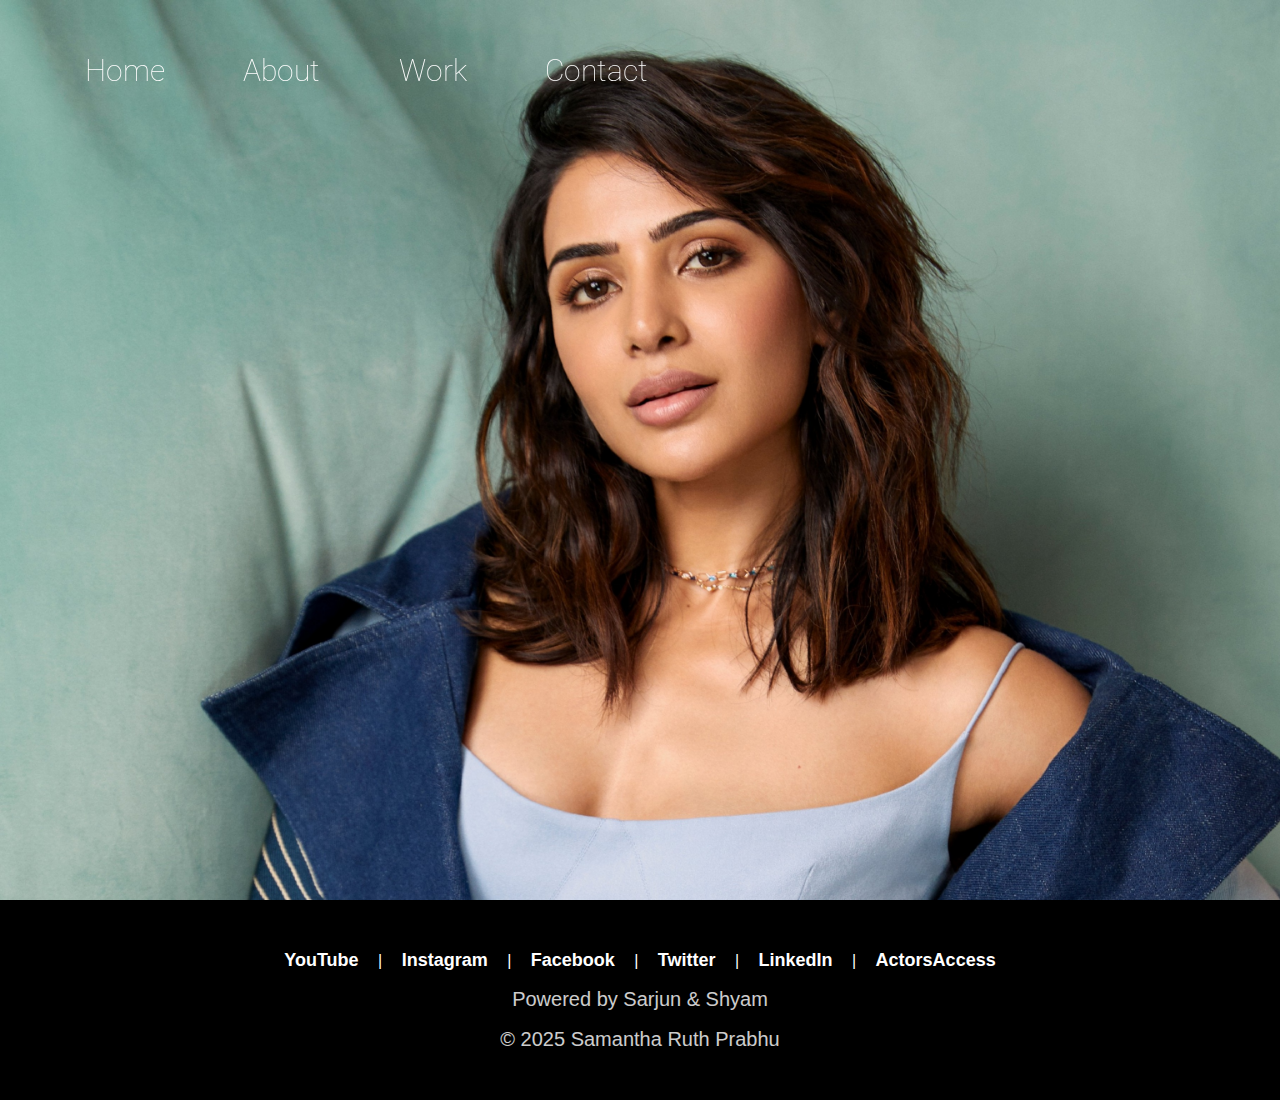
<file: index.html>
<!DOCTYPE html>
<html lang="en">
<head>
    <meta charset="UTF-8">
    <meta name="viewport" content="width=device-width, initial-scale=1.0">
    <title>Samantha Ruth Prabhu</title>
    <link href="https://cdn.jsdelivr.net/npm/bootstrap@5.3.3/dist/css/bootstrap.min.css" rel="stylesheet">
    <link rel="stylesheet" href="./styles.css">
    <link rel="preconnect" href="https://fonts.googleapis.com">
<link rel="preconnect" href="https://fonts.gstatic.com" crossorigin>
<link href="https://fonts.googleapis.com/css2?family=Bebas+Neue&family=Roboto:wght@100;300;400;500;700&display=swap" rel="stylesheet">
    <style>
   @media screen and (max-width: 994px) {
  /* Add your styles here */
  .text{
    font-size: 70px;
  }
}

@media screen and (max-width: 863px) {
  /* Add your styles here */
  .text{
    font-size: 50px;
  }
}

@media screen and (max-width: 684px) {
  /* Add your styles here */
  .header a{
    font-size: 25px;
  }
}


@media screen and (max-width: 630px) {
  /* Add your styles here */
  .header {
    display: none;
  }
  .hamburgur{
    display: block !important;
  }
  .text{
    font-size: 40px;
  }
}

@media screen and (max-width: 495px) {
  /* Add your styles here */

  .text{
    font-size: 30px;
  }
}

.hamburgur{
    display: none;
}


    </style>
</head>
<body>
    

    <div class="dropdown hamburgur" style="
    position: absolute;
    left: 40px;
    top: 50px;
    z-index: 10;
   
    ">
        <button class="dropdown-toggle" type="button" id="dropdownMenuButton1" data-bs-toggle="dropdown" aria-expanded="false" style="background-color: transparent; border: none;">
            <svg width="50px" height="50px" viewBox="0 0 15 15" fill="none" xmlns="http://www.w3.org/2000/svg">
                <path
                  fill-rule="evenodd"
                  clip-rule="evenodd"
                  d="M1.5 3C1.22386 3 1 3.22386 1 3.5C1 3.77614 1.22386 4 1.5 4H13.5C13.7761 4 14 3.77614 14 3.5C14 3.22386 13.7761 3 13.5 3H1.5ZM1 7.5C1 7.22386 1.22386 7 1.5 7H13.5C13.7761 7 14 7.22386 14 7.5C14 7.77614 13.7761 8 13.5 8H1.5C1.22386 8 1 7.77614 1 7.5ZM1 11.5C1 11.2239 1.22386 11 1.5 11H13.5C13.7761 11 14 11.2239 14 11.5C14 11.7761 13.7761 12 13.5 12H1.5C1.22386 12 1 11.7761 1 11.5Z"
                  fill="#000000"
                />
              </svg>
        </button>
      
        <ul class="dropdown-menu" aria-labelledby="dropdownMenuButton1">
          <li><a class="dropdown-item" href="index.html">Home</a></li>
          <li><a class="dropdown-item" href="about.html">About</a></li>
          <li><a class="dropdown-item" href="gallary.html">Work</a></li>
          <li><a class="dropdown-item" href="contact us.html">Contact</a></li>
        </ul>
      </div>
    <!-- Header Section -->
    <div class="header pt-5 ps-5">
        <a href="index.html">Home</a>
        <a href="about.html">About</a>
        <a href="gallary.html">Work</a>
        <a href="contact us.html">Contact</a>
    </div>

    <!-- Home Section -->
    <div class="home">
        <div class="text">SAMANTHA RUTH PRABHU</div>
    </div>
    <div class="footer mb-5">
        <div>
            <a href="#">YouTube</a> |
            <a href="#">Instagram</a> |
            <a href="#">Facebook</a> |
            <a href="#">Twitter</a> |
            <a href="#">LinkedIn</a> |
            <a href="#">ActorsAccess</a>
        </div>
        <p>Powered by Sarjun & Shyam</p>
        <p>© 2025 Samantha Ruth Prabhu</p>
    </div>

    <script src="https://cdn.jsdelivr.net/npm/bootstrap@5.3.3/dist/js/bootstrap.bundle.min.js"></script>
</body>
</html>
</file>
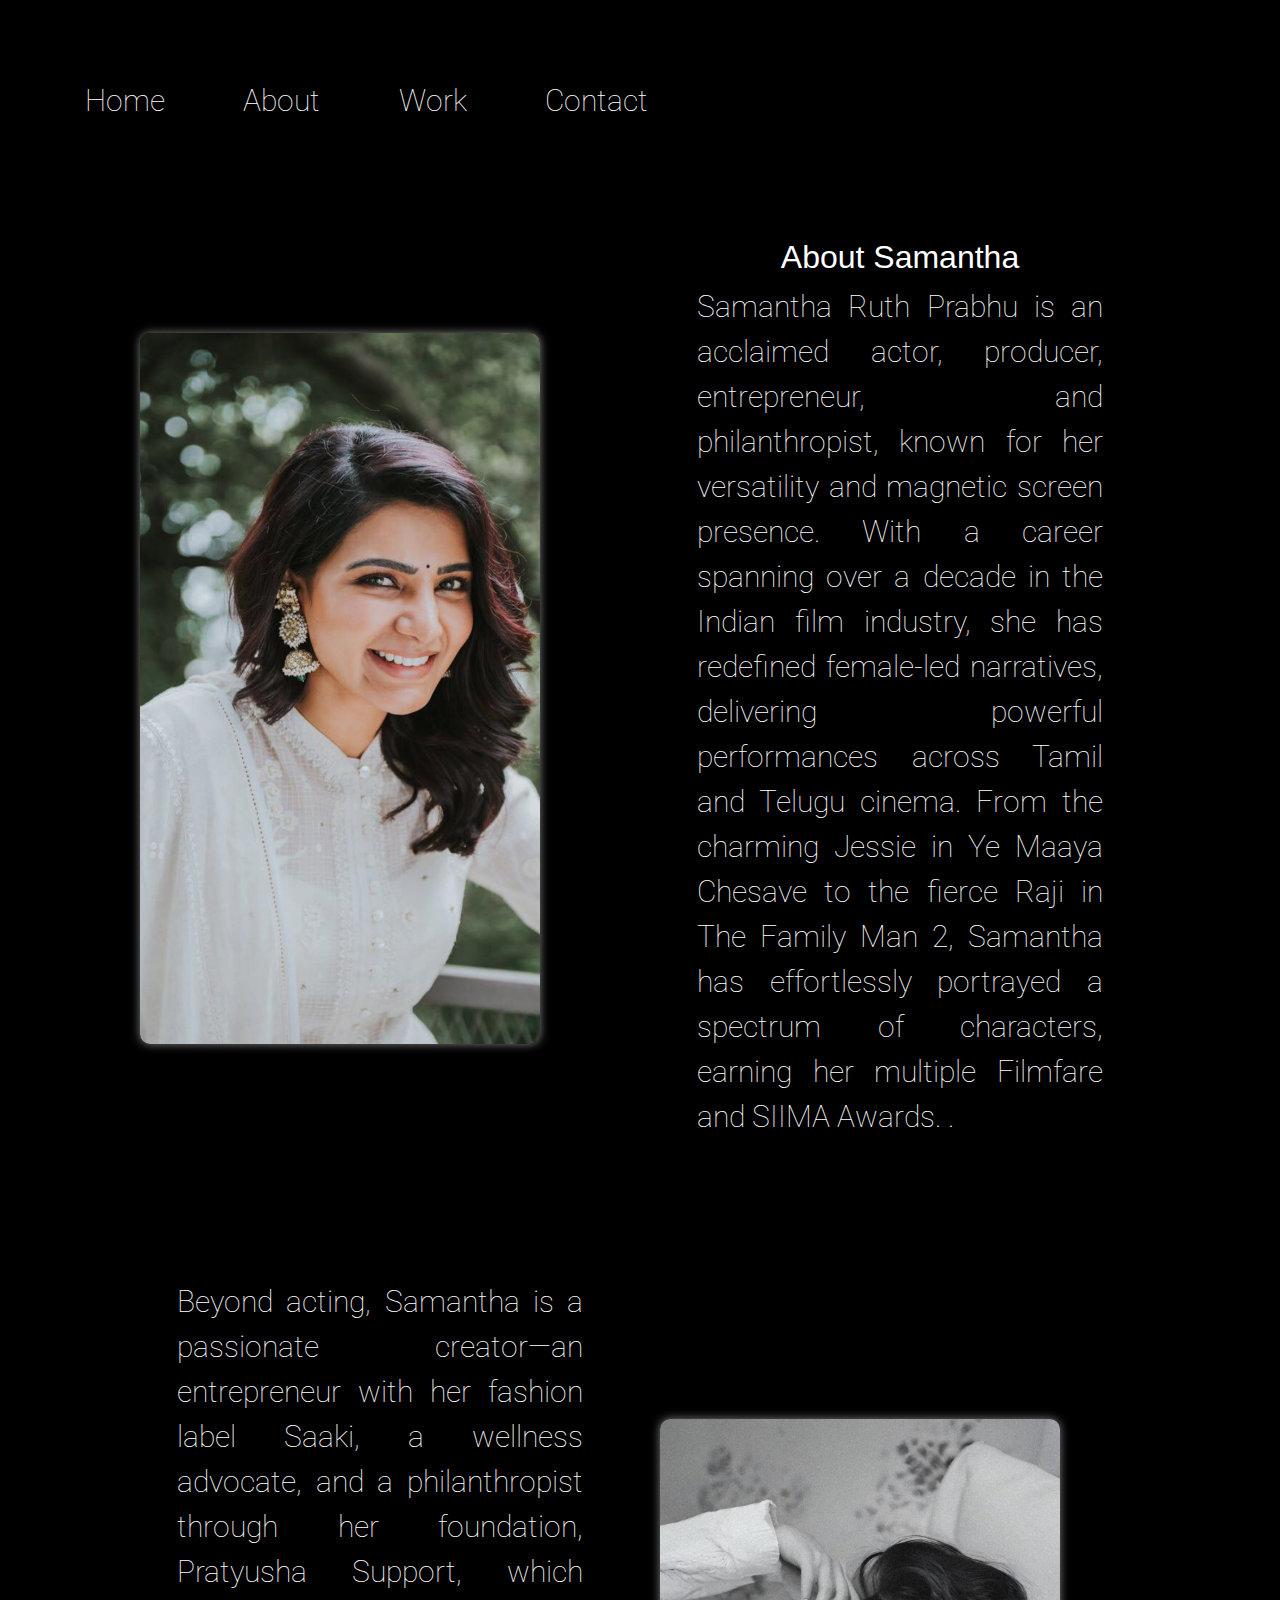
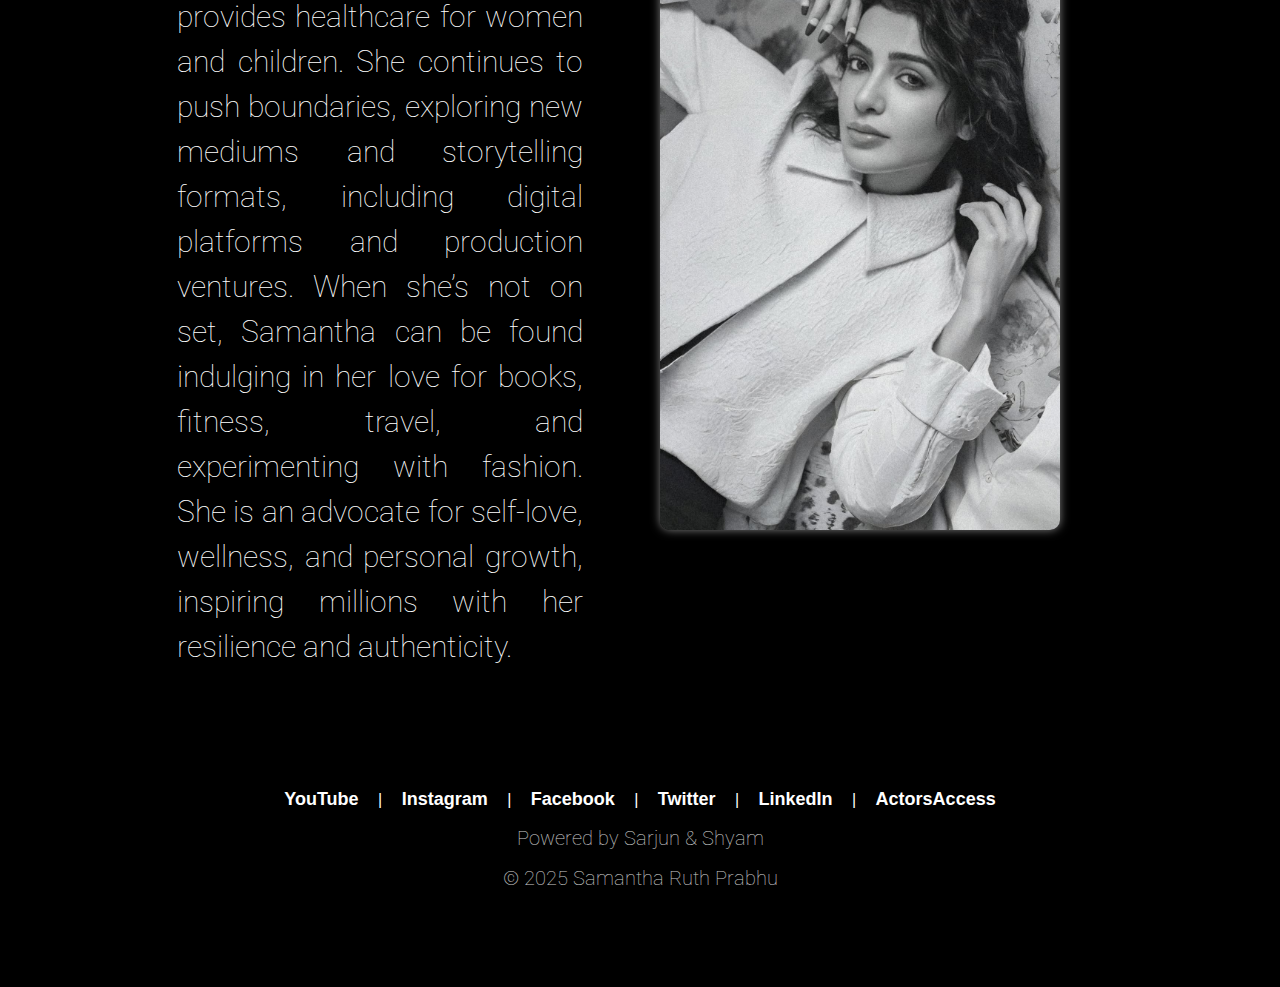
<file: about.html>
<!DOCTYPE html>
<html lang="en">
<head>
    <meta charset="UTF-8">
    <meta name="viewport" content="width=device-width, initial-scale=1.0">
    <title>About Asamthan</title>
    <link href="https://cdn.jsdelivr.net/npm/bootstrap@5.3.3/dist/css/bootstrap.min.css" rel="stylesheet">
    <style>
        body {
            margin: 0;
            padding: 0;
            background-color: black;
            color: white;
            font-family: Arial, sans-serif;
        }
        .container {
            display: flex;
            align-items: center;
            justify-content: center;
            padding: 50px;
        }
        .image {
            flex: 1;
            padding: 20px;
        }
        .image img {
            width: 100%;
            max-width: 400px;
            border-radius: 10px;
            box-shadow: 0 0 10px rgba(255, 255, 255, 0.5);
        }
        .text {
            flex: 1;
            padding: 20px;
            text-align: justify;
        }
        @media (max-width: 768px) {
            .container {
                flex-direction: column;
                text-align: center;
            }
        }

        .header {


width: 100%;

padding: 15px 0;
text-align: left;
z-index: 1000;
margin: 30px 0 ;
}

.header a {
color: white;
font-size: 30px;
text-decoration: none;
margin: 0 37px;
font-weight: 100;
font-family: "Roboto", sans-serif;
font-optical-sizing: auto;
font-weight: 100;
font-style: normal;
}

.header a:hover {
color: #f39c12;
}

.footer {
            background: black;
            color: white;
            text-align: center;
            padding: 20px 0;
            font-size: 16px;
            height: 200px;
            display: flex;
            flex-direction: column;
            justify-content: center;
            align-items: center;
        }

        .footer a {
            color: white;
            text-decoration: none;
            margin: 0 15px;
            font-weight: bold;
            font-size: 18px;

        }

        .footer a:hover {
            color: #f39c12;
        }

        .footer p {
            margin: 10px 0 0;
            font-size: 20px;
            opacity: 0.8;
        }

        p{
            
            color: white;
font-size: 30px;
text-decoration: none;
margin: 0 37px;
font-weight: 100;
font-family: "Roboto", sans-serif;
font-optical-sizing: auto;
font-weight: 100;
font-style: normal;
        }

        @media screen and (max-width: 1224px) {
            .container{
                flex-direction: column;
            }
            .image2 {
                
        order: -1; /* Moves this container before others in the flex container */
    }
}

@media screen and (max-width: 630px) {
  /* Add your styles here */
  .header {
    display: none;
  }
  .hamburgur{
    display: block !important;
  }
  .text{
    font-size: 40px;
  }
}

.hamburgur{
    display: none;
}

    </style>
      <link href="https://fonts.googleapis.com/css2?family=Bebas+Neue&family=Roboto:wght@100;300;400;500;700&display=swap" rel="stylesheet">
</head>
<body>

    <div class="dropdown hamburgur" style="
    position: absolute;
    left: 30px;
    top: 30px;
    z-index: 10;
  
    ">
        <button class="dropdown-toggle" type="button" id="dropdownMenuButton1" data-bs-toggle="dropdown" aria-expanded="false" style=" border: none;  background-color: transparent;">
            <svg width="50px" height="50px" viewBox="0 0 15 15" fill="none" xmlns="http://www.w3.org/2000/svg">
                <path
                  fill-rule="evenodd"
                  clip-rule="evenodd"
                  d="M1.5 3C1.22386 3 1 3.22386 1 3.5C1 3.77614 1.22386 4 1.5 4H13.5C13.7761 4 14 3.77614 14 3.5C14 3.22386 13.7761 3 13.5 3H1.5ZM1 7.5C1 7.22386 1.22386 7 1.5 7H13.5C13.7761 7 14 7.22386 14 7.5C14 7.77614 13.7761 8 13.5 8H1.5C1.22386 8 1 7.77614 1 7.5ZM1 11.5C1 11.2239 1.22386 11 1.5 11H13.5C13.7761 11 14 11.2239 14 11.5C14 11.7761 13.7761 12 13.5 12H1.5C1.22386 12 1 11.7761 1 11.5Z"
                  fill="#FFFFFF"
                />
              </svg>
        </button>
      
        <ul class="dropdown-menu" aria-labelledby="dropdownMenuButton1">
          <li><a class="dropdown-item" href="index.html">Home</a></li>
          <li><a class="dropdown-item" href="about.html">About</a></li>
          <li><a class="dropdown-item" href="gallary.html">Work</a></li>
          <li><a class="dropdown-item" href="contact us.html">Contact</a></li>
        </ul>
      </div>
    <div class="header pt-5 ps-5">
        <a href="index.html">Home</a>
        <a href="about.html">About</a>
        <a href="gallary.html">Work</a>
        <a href="contact us.html">Contact</a>
    </div>
<div class="container container1">
    <div class="image">
        <img src="./pictures/three.jpeg.jpg" alt="Asamthan">
    </div>
    <div class="text">
        <h2 style="text-align: center;">About Samantha</h2>
        <p>Samantha Ruth Prabhu is an acclaimed actor, producer, entrepreneur, and philanthropist, known for her versatility and magnetic screen presence. With a career spanning over a decade in the Indian film industry, she has redefined female-led narratives, delivering powerful performances across Tamil and Telugu cinema. From the charming Jessie in Ye Maaya Chesave to the fierce Raji in The Family Man 2, Samantha has effortlessly portrayed a spectrum of characters, earning her multiple Filmfare and SIIMA Awards.
            .</p>
    </div>
</div>

<div class="container container2">
    <div class="text">
        
        <p>Beyond acting, Samantha is a passionate creator—an entrepreneur with her fashion label Saaki, a wellness advocate, and a philanthropist through her foundation, Pratyusha Support, which provides healthcare for women and children. She continues to push boundaries, exploring new mediums and storytelling formats, including digital platforms and production ventures.

            When she’s not on set, Samantha can be found indulging in her love for books, fitness, travel, and experimenting with fashion. She is an advocate for self-love, wellness, and personal growth, inspiring millions with her resilience and authenticity.</p>
    </div>
    <div class="image image2">
        <img src="./pictures/eight.jpg" alt="Journey">
    </div>
</div>
<div class="footer mb-5">
    <div>
        <a href="#">YouTube</a> |
        <a href="#">Instagram</a> |
        <a href="#">Facebook</a> |
        <a href="#">Twitter</a> |
        <a href="#">LinkedIn</a> |
        <a href="#">ActorsAccess</a>
    </div>
    <p>Powered by Sarjun & Shyam</p>
    <p>© 2025 Samantha Ruth Prabhu</p>
</div>
</body>
<script src="https://cdn.jsdelivr.net/npm/bootstrap@5.3.3/dist/js/bootstrap.bundle.min.js"></script>
</html>
</file>
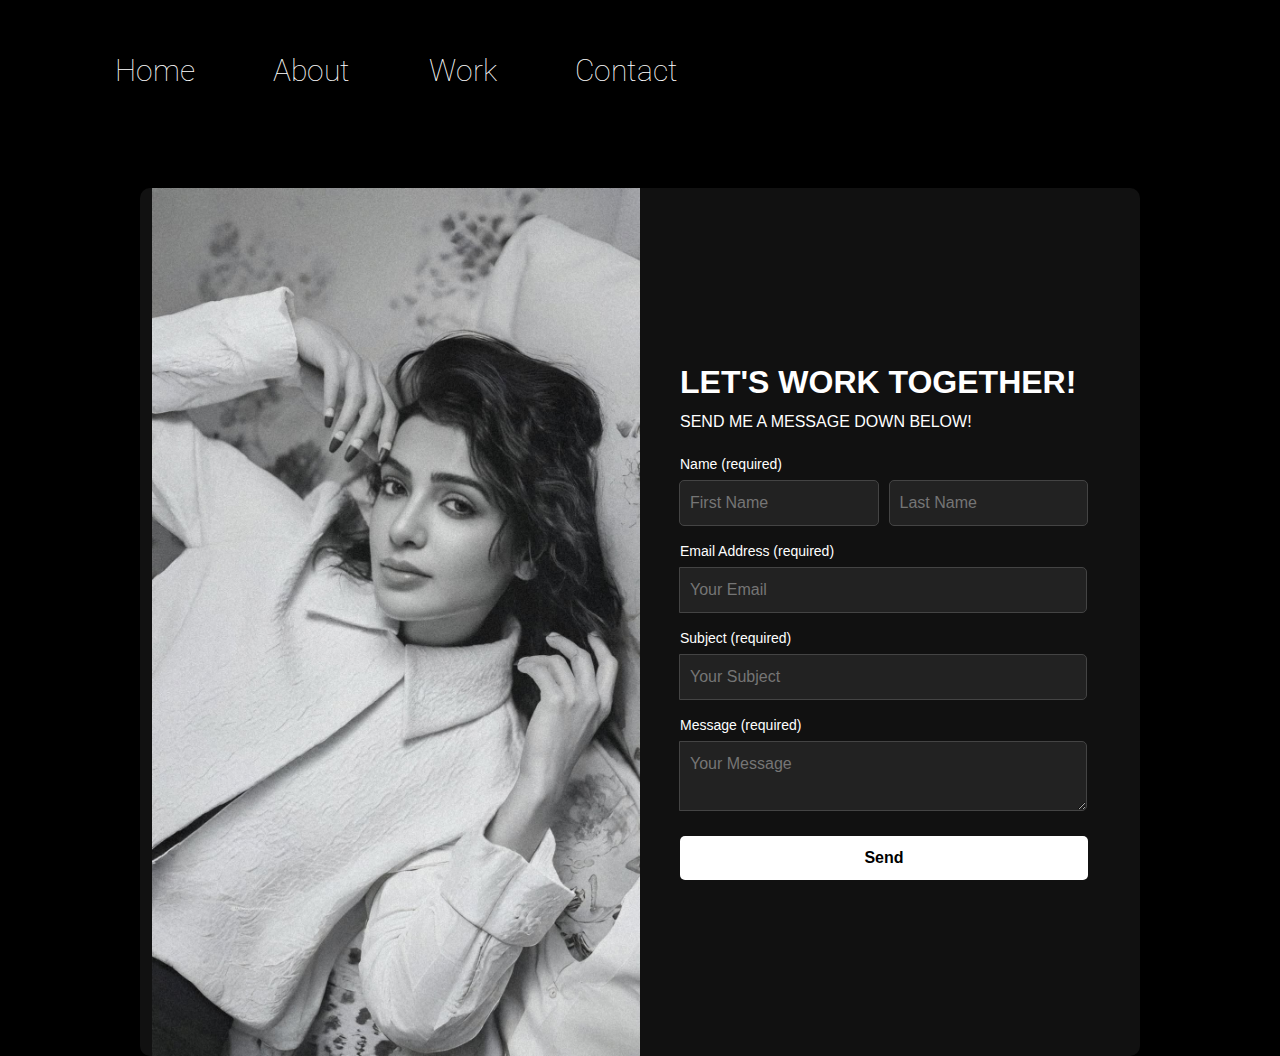
<file: contact us.html>
<!DOCTYPE html>
<html lang="en">
<head>
    <meta charset="UTF-8">
    <meta name="viewport" content="width=device-width, initial-scale=1.0">
    <title>Contact Us</title>
    <link rel="stylesheet" href="">
    <link href="https://fonts.googleapis.com/css2?family=Bebas+Neue&family=Roboto:wght@100;300;400;500;700&display=swap" rel="stylesheet">
    
    <link href="https://cdn.jsdelivr.net/npm/bootstrap@5.3.3/dist/css/bootstrap.min.css" rel="stylesheet">
    <style>
        * {
    margin: 0;
    padding: 0;
    box-sizing: border-box;
    font-family: Arial, sans-serif;
}
.header {


    width: 100%;
  
    padding: 15px 0;
    text-align: left;
    z-index: 1000;
    margin: 30px 0 ;
}

.header a {
    color: white;
    font-size: 30px;
    text-decoration: none;
    margin: 0 37px;
    font-weight: 100;
    font-family: "Roboto", sans-serif;
  font-optical-sizing: auto;
  font-weight: 100;
  font-style: normal;
}

.header a:hover {
    color: #f39c12;
}

body {
    background-color: #000;
    color: #fff;
    display: flex;
    flex-direction: column;
    justify-content: center;
    align-items: center;
    height: 100vh;
}

.container {
    display: flex;
    width: 80%;
    max-width: 1000px;
    background: #111;
    border-radius: 10px;
    margin-top: 343px;
}

.image-section {
    width: 50%;
}

.image-section img {
    width: 100%;
    height: 100%;
    object-fit: cover;
}

.form-section {
    width: 50%;
    padding: 40px;
    text-align: left;
    display: flex
;
    flex-direction: column;
    justify-content: center;
}

h1 {
    font-size: 32px;
    font-weight: bold;
}

p {
    margin-bottom: 20px;
}

.input-group {
    margin-bottom: 15px;
}

.input-group label {
    display: block;
    font-size: 14px;
    margin-bottom: 5px;
}

.name-fields {
    display: flex;
    gap: 10px;
}

.name-fields input {
    width: 50%;
}

input, textarea {
    width: 100%;
    padding: 10px;
    background: #222;
    border: 1px solid #444;
    color: #fff;
    border-radius: 5px;
}

button {
    width: 100%;
    padding: 10px;
    background: #fff;
    color: #000;
    font-weight: bold;
    border: none;
    border-radius: 5px;
    cursor: pointer;
    margin-top: 10px;
}

button:hover {
    background: #bbb;
}

@media screen and (max-width: 630px) {
  /* Add your styles here */
  .header {
    display: none;
  }
  .hamburgur{
    display: block !important;
  }
  .text{
    font-size: 40px;
  }
  .container{
    flex-direction: column;
    margin-top: 603px;
  }
  .image-section{
    width: 100% !important;

  }
  .form-section{
    width: 100% !important;
  }
}

.hamburgur{
    display: none;
}

    </style>
</head>
<body>
    <div class="dropdown hamburgur" style="
    position: absolute;
    left: 30px;
    top: 30px;
    z-index: 10;
  
    ">
        <button class="dropdown-toggle" type="button" id="dropdownMenuButton1" data-bs-toggle="dropdown" aria-expanded="false" style=" border: none;  background-color: transparent;">
            <svg width="50px" height="50px" viewBox="0 0 15 15" fill="none" xmlns="http://www.w3.org/2000/svg">
                <path
                  fill-rule="evenodd"
                  clip-rule="evenodd"
                  d="M1.5 3C1.22386 3 1 3.22386 1 3.5C1 3.77614 1.22386 4 1.5 4H13.5C13.7761 4 14 3.77614 14 3.5C14 3.22386 13.7761 3 13.5 3H1.5ZM1 7.5C1 7.22386 1.22386 7 1.5 7H13.5C13.7761 7 14 7.22386 14 7.5C14 7.77614 13.7761 8 13.5 8H1.5C1.22386 8 1 7.77614 1 7.5ZM1 11.5C1 11.2239 1.22386 11 1.5 11H13.5C13.7761 11 14 11.2239 14 11.5C14 11.7761 13.7761 12 13.5 12H1.5C1.22386 12 1 11.7761 1 11.5Z"
                  fill="#FFFFFF"
                />
              </svg>
        </button>
      
        <ul class="dropdown-menu" aria-labelledby="dropdownMenuButton1">
          <li><a class="dropdown-item" href="index.html">Home</a></li>
          <li><a class="dropdown-item" href="about.html">About</a></li>
          <li><a class="dropdown-item" href="gallary.html">Work</a></li>
          <li><a class="dropdown-item" href="contact us.html">Contact</a></li>
        </ul>
      </div>
    <div class="header pt-5 ps-5" style="    position: absolute;
    left: 30px;
    top: -30px;
    z-index: 10;">
        <a href="index.html">Home</a>
        <a href="about.html">About</a>
        <a href="gallary.html">Work</a>
        <a href="contact us.html">Contact</a>
    </div>
    <div class="container">
        <div class="image-section">
            <img src="./pictures/See the last pic if the 1st pic didn't load Happy chocolate day sammu   @samantharuthprabhuoffl White .jpg" alt="Contact Image">
        </div>
        <div class="form-section">
            <h1>LET'S WORK TOGETHER!</h1>
            <p>SEND ME A MESSAGE DOWN BELOW!</p>

            <form>
                <div class="input-group">
                    <label>Name (required)</label>
                    <div class="name-fields">
                        <input type="text" placeholder="First Name" required>
                        <input type="text" placeholder="Last Name" required>
                    </div>
                </div>

                <div class="input-group">
                    <label>Email Address (required)</label>
                    <input type="email" placeholder="Your Email" required>
                </div>

                <div class="input-group">
                    <label>Subject (required)</label>
                    <input type="text" placeholder="Your Subject" required>
                </div>

                <div class="input-group">
                    <label>Message (required)</label>
                    <textarea placeholder="Your Message" required></textarea>
                </div>

                <button type="submit">Send</button>
            </form>
        </div>
    </div>
    <script src="https://cdn.jsdelivr.net/npm/bootstrap@5.3.3/dist/js/bootstrap.bundle.min.js"></script>
</body>
</html>
</file>
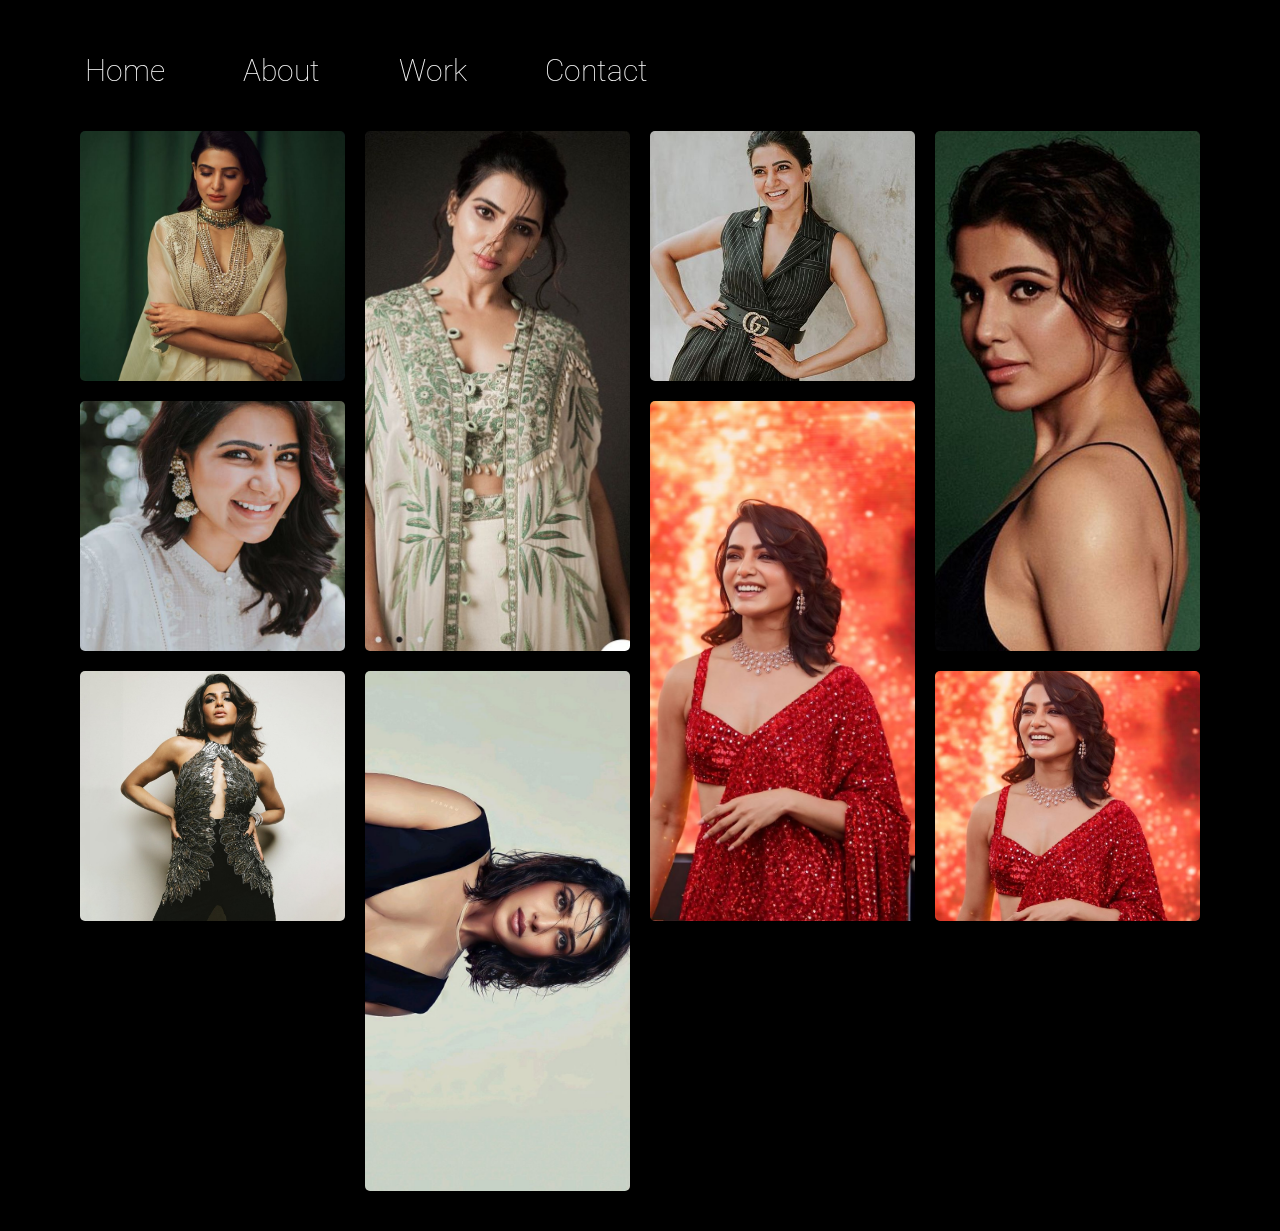
<file: gallary.html>
<!DOCTYPE html>
<html lang="en">
<head>
    <meta charset="UTF-8">
    <meta name="viewport" content="width=device-width, initial-scale=1.0">
    <title>Gallery</title>
    <link href="https://fonts.googleapis.com/css2?family=Bebas+Neue&family=Roboto:wght@100;300;400;500;700&display=swap" rel="stylesheet">
    <link rel="stylesheet" href="styles.css">
    <link href="https://cdn.jsdelivr.net/npm/bootstrap@5.3.3/dist/css/bootstrap.min.css" rel="stylesheet">
    <style>
        * {
    margin: 0;
    padding: 0;
    box-sizing: border-box;
    font-family: Arial, sans-serif;
}

body {
    background-color: #000;
    color: #fff;
    text-align: center;
}

header {
    padding: 20px 0;
}

h1 {
    font-size: 36px;
    font-weight: bold;
    letter-spacing: 2px;
}

nav {
    margin-top: 10px;
}

nav a {
    color: #ccc;
    text-decoration: none;
    margin: 0 15px;
    font-size: 14px;
    transition: 0.3s;
}

nav a:hover {
    color: #fff;
}

.gallery {
    display: grid;
    grid-template-columns: repeat(auto-fit, minmax(250px, 1fr));
    grid-auto-rows: 250px;
    gap: 20px;
    padding: 40px;
    max-width: 1200px;
    margin: auto;
    grid-auto-flow: dense; 
    margin-top: 91px;
}

.gallery img {
    width: 100%;
    height: 100%;
    object-fit: cover; 
    border-radius: 5px;
    transition: transform 0.3s ease-in-out;
}

.gallery img:nth-child(2n) {
    grid-row: span 2; 
}

.gallery img:hover {
    transform: scale(1.05);
}

@media screen and (max-width: 630px) {
  /* Add your styles here */
  .header {
    display: none;
  }
  .hamburgur{
    display: block !important;
  }
  .text{
    font-size: 40px;
  }
}

.hamburgur{
    display: none;
}

    </style>
</head>
<body>

   
    <div class="dropdown hamburgur" style="
    position: absolute;
    left: 30px;
    top: 30px;
    z-index: 10;
  
    ">
        <button class="dropdown-toggle" type="button" id="dropdownMenuButton1" data-bs-toggle="dropdown" aria-expanded="false" style=" border: none;  background-color: transparent;">
            <svg width="50px" height="50px" viewBox="0 0 15 15" fill="none" xmlns="http://www.w3.org/2000/svg">
                <path
                  fill-rule="evenodd"
                  clip-rule="evenodd"
                  d="M1.5 3C1.22386 3 1 3.22386 1 3.5C1 3.77614 1.22386 4 1.5 4H13.5C13.7761 4 14 3.77614 14 3.5C14 3.22386 13.7761 3 13.5 3H1.5ZM1 7.5C1 7.22386 1.22386 7 1.5 7H13.5C13.7761 7 14 7.22386 14 7.5C14 7.77614 13.7761 8 13.5 8H1.5C1.22386 8 1 7.77614 1 7.5ZM1 11.5C1 11.2239 1.22386 11 1.5 11H13.5C13.7761 11 14 11.2239 14 11.5C14 11.7761 13.7761 12 13.5 12H1.5C1.22386 12 1 11.7761 1 11.5Z"
                  fill="#FFFFFF"
                />
              </svg>
        </button>
      
        <ul class="dropdown-menu" aria-labelledby="dropdownMenuButton1">
          <li><a class="dropdown-item" href="index.html">Home</a></li>
          <li><a class="dropdown-item" href="about.html">About</a></li>
          <li><a class="dropdown-item" href="gallary.html">Work</a></li>
          <li><a class="dropdown-item" href="contact us.html">Contact</a></li>
        </ul>
      </div>
    <div class="header pt-5 ps-5">
        <a href="index.html">Home</a>
        <a href="about.html">About</a>
        <a href="gallary.html">Work</a>
        <a href="contact us.html">Contact</a>
    </div>

    <div class="gallery">
        <img src="./pictures/11.jpeg.jpg" alt="Gallery Image 1">
        <img src="./pictures/12.jpeg.jpg" alt="Gallery Image 2">
        <img src="./pictures/ten.jpeg.jpg" alt="Gallery Image 3">
        <img src="./pictures/five.jpg" alt="Gallery Image 4">
        <img src="./pictures/three.jpeg.jpg" alt="Gallery Image 5">
        <img src="./pictures/one.jpeg.jpg" alt="Gallery Image 6">
        <img src="./pictures/six.jpg" alt="Gallery Image 7">
        <img src="./pictures/nine.jpeg.jpg" alt="Gallery Image 8">
        <img src="./pictures/one.jpeg.jpg" alt="Gallery Image 8">
      
    </div>
    <script src="https://cdn.jsdelivr.net/npm/bootstrap@5.3.3/dist/js/bootstrap.bundle.min.js"></script>

</body>
</html>
</file>
<file: styles.css>
body, html {
    margin: 0;
    padding: 0;
    height: 100%;
    font-family: 'Arial', sans-serif;
}

/* Header Styles */
.header {
    position: fixed;
    top: 0;
    width: 100%;
  
    padding: 15px 0;
    text-align: left;
    z-index: 1000;
}

.header a {
    color: white;
    font-size: 30px;
    text-decoration: none;
    margin: 0 37px;
    font-weight: 100;
    font-family: "Roboto", sans-serif;
  font-optical-sizing: auto;
  font-weight: 100;
  font-style: normal;
}

.header a:hover {
    color: #f39c12;
}

/* Home Section */
.home {
    position: relative;
    width: 100%;
    height: 100vh;
    background: url('./pictures/samantha-indian-actress-south-actress-portrait-2022-3840x2160-7023.jpg') no-repeat center center/cover;
    display: flex;
    
    justify-content: center;
}

/* Animated Text */
.text {
    font-size: 5rem;
   position: absolute;
   top: 70%;
    font-family: "Roboto", sans-serif;
  font-optical-sizing: auto;
  font-weight: 100;
  font-style: normal;
  font-variation-settings:
    "wdth" 100;
    color: white;
    text-shadow: 3px 3px 10px black;
    opacity: 0;
    transform: translateY(-50px);
    animation: slideIn 0.8s ease-out forwards;
}

@keyframes slideIn {
    0% {
        opacity: 0;
        transform: translateY(-50px);
    }
    100% {
        opacity: 1;
        transform: translateY(0);
    }
}

        /* Footer Styles */
        .footer {
            background: black;
            color: white;
            text-align: center;
            padding: 20px 0;
            font-size: 16px;
            height: 200px;
            display: flex;
            flex-direction: column;
            justify-content: center;
            align-items: center;
        }

        .footer a {
            color: white;
            text-decoration: none;
            margin: 0 15px;
            font-weight: bold;
            font-size: 18px;

        }

        .footer a:hover {
            color: #f39c12;
        }

        .footer p {
            margin: 10px 0 0;
            font-size: 20px;
            opacity: 0.8;
        }
</file>
